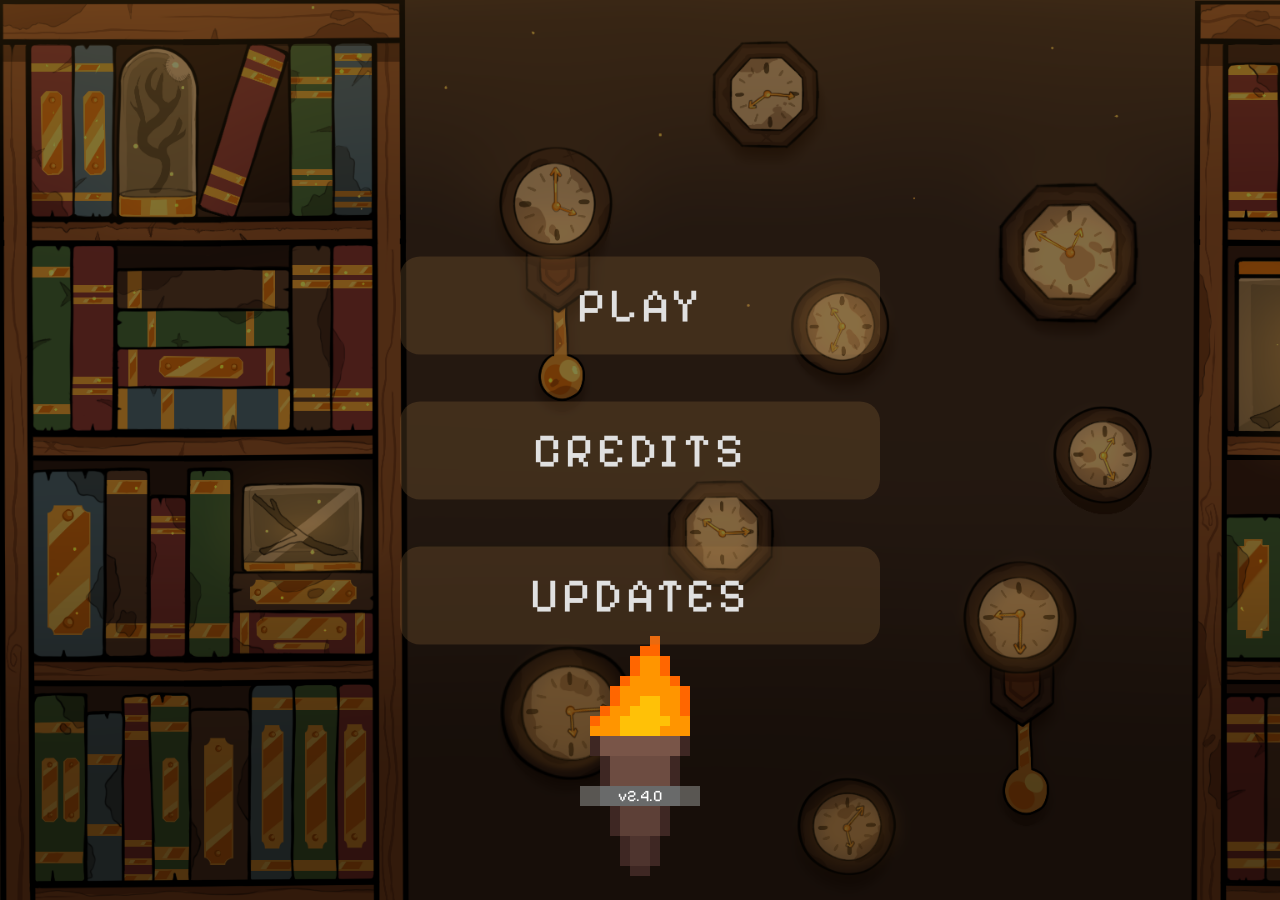
<file: index.html>
<!doctype html>
<html lang="en">
  <head>
    <meta charset="UTF-8" />
    <meta name="viewport" content="width=device-width, initial-scale=1.0" />
    <title>crackTheCode V2</title>
    <link rel="stylesheet" href="css/index/index.css" />
  </head>

  <body>
    <div id="torch">
      <img src="./images/torch.gif" alt="" />
      <p style="position: absolute; font-size: 1em; bottom: 75px">v2.4.0</p>
    </div>

    <div id="startScreen">
      <!--  -->
      <button id="playBtn" class="sBtn" onclick="playGame()">PLAY</button>
      <button id="creditsBtn" class="sBtn" onclick="openCredits()">
        CREDITS
      </button>
      <button id="updatesBtn" class="sBtn" onclick="openUpdates()">
        UPDATES
      </button>
    </div>

    <div id="playScreen" class="screen hidden" tabindex="0">
      <button class="closeScreen">⬅</button>
      <h1>Welcome to Crack the Code V2</h1>
      <p>
        If you haven't solved V1, we recommend going back to complete it before
        continuing. In this game, you will be tasked with uncovering hidden
        clues, solving cryptic puzzles, and decoding complex patterns to advance
        through each level. Sharpen your mind—each step will test your logic,
        creativity, and attention to detail. Are you ready?
      </p>
      <h2 id="proceed">enter to proceed</h2>
    </div>

    <div id="creditsScreen" class="screen hidden">
      <button class="closeScreen">⬅</button>
      <p id="creditsParagraph">
        Created By
        <span class="creditsPTitle"
          >Siddiq - The Mastermind Behind the Codes</span
        >
        <br />
        <br />
        <span class="creditsPTitle">Special Thanks</span>
        <br />
        to random stackoverflow threads, <br />
        to my patience to widdle // might remove soon
        <span class="creditsPTitle">Directors</span>
        <br />
        Thomas Family -
        <span class="creditsPTitle">Ideas</span>
        <a href="https://codepen.io/bulanmaster/pen/poERRG">HACKSYS </a>
      </p>
    </div>
    <div id="updatesScreen" class="screen hidden">
      <button class="closeScreen">⬅</button>
      <p style="font-size: 2em">UPDATES:</p>
      <p>v2.1.0</p>
      <p>9.27.24 - HUST system</p>
      <p>9.28.24 - implemented smart api for mirror room (NO SPOILERS :D)</p>
      <p>9.29.24:10.3.24 - bug fixes, new levels</p>
      <p>10.4.24 - loading screen for level 1</p>
      <p>10.23.24 - level three updates</p>
      <p>11.26.24 - finished level three</p>
      <p>
        11.25.24 - made level harder, changed "C" to view inventory to "E",
        working on not allowing the user to open inventory while in the envelope
      </p>
      <p>
        11.27.24 - scrolled l4 terminal into view & also inserts element BEFORE
        the first element :> (so happy to fix that rn lol)
      </p>
      <p>11.27.24 - finished level 4 still has to be polished lmao</p>
    </div>

    <script src="/scripts/index/index.js"></script>
    <script src="/scripts/index/game.js"></script>
    <script src="/scripts/index/scripts.js"></script>
  </body>
</html>
</file>
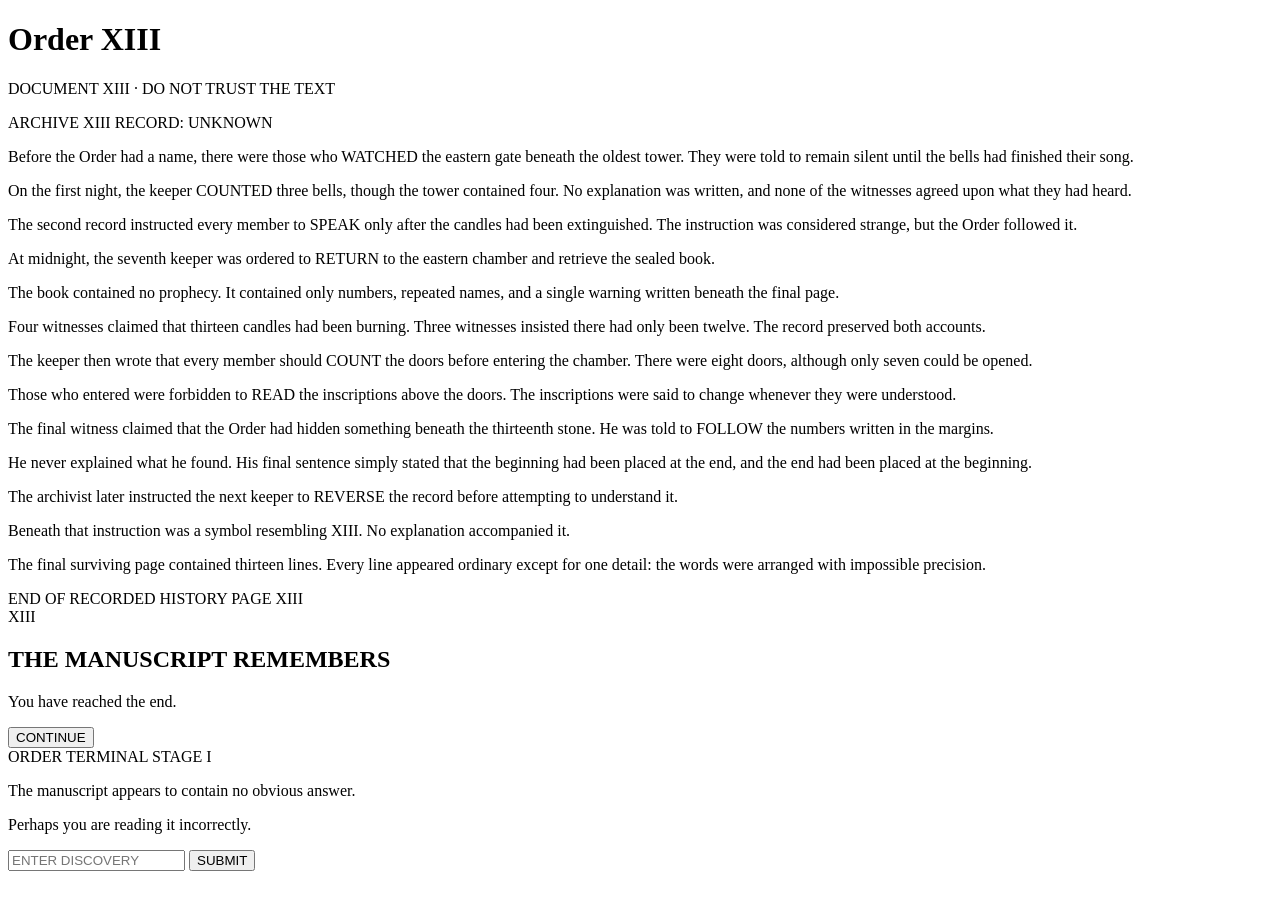
<file: levels/levelFive.html>
<!DOCTYPE html>
<html lang="en">
<head>
    <meta charset="UTF-8">
    <meta name="viewport" content="width=device-width, initial-scale=1.0">

    <title>Level 5 - The Order's Manuscript</title>

    <link rel="stylesheet" href="D:\Documents 2\[2025\crackTheCodeV2\css\levelFive\game.css">
    <link rel="stylesheet" href="D:\Documents 2\[2025\crackTheCodeV2\css\keys.css">
</head>

<body>

    <div class="vignette"></div>

    <main class="manuscript-room">

        <header class="header">
            <!-- <span>THE ORDER OF XIII</span> -->

            <h1>Order XIII</h1>

            <p>
                DOCUMENT XIII · DO NOT TRUST THE TEXT
            </p>
        </header>


        <section class="manuscript">

            <div class="manuscript-top">
                <span>ARCHIVE XIII</span>
                <span>RECORD: UNKNOWN</span>
            </div>


            <article id="manuscriptText">

                <p>
                    Before the Order had a name, there were those who
                    <span class="marked">WATCHED</span> the eastern gate
                    beneath the oldest tower. They were told to remain
                    silent until the bells had finished their song.
                </p>

                <p>
                    On the first night, the keeper
                    <span class="marked">COUNTED</span> three bells,
                    though the tower contained four. No explanation was
                    written, and none of the witnesses agreed upon what
                    they had heard.
                </p>

                <p>
                    The second record instructed every member to
                    <span class="marked">SPEAK</span> only after the
                    candles had been extinguished. The instruction was
                    considered strange, but the Order followed it.
                </p>

                <p>
                    At midnight, the seventh keeper was ordered to
                    <span class="marked">RETURN</span> to the eastern
                    chamber and retrieve the sealed book.
                </p>

                <p>
                    The book contained no prophecy. It contained only
                    numbers, repeated names, and a single warning written
                    beneath the final page.
                </p>

                <p>
                    Four witnesses claimed that thirteen candles had been
                    burning. Three witnesses insisted there had only been
                    twelve. The record preserved both accounts.
                </p>

                <p>
                    The keeper then wrote that every member should
                    <span class="marked">COUNT</span> the doors before
                    entering the chamber. There were eight doors, although
                    only seven could be opened.
                </p>

                <p>
                    Those who entered were forbidden to
                    <span class="marked">READ</span> the inscriptions
                    above the doors. The inscriptions were said to change
                    whenever they were understood.
                </p>

                <p>
                    The final witness claimed that the Order had hidden
                    something beneath the thirteenth stone. He was told to
                    <span class="marked">FOLLOW</span> the numbers written
                    in the margins.
                </p>

                <p>
                    He never explained what he found. His final sentence
                    simply stated that the beginning had been placed at
                    the end, and the end had been placed at the beginning.
                </p>

                <p>
                    The archivist later instructed the next keeper to
                    <span class="marked">REVERSE</span> the record before
                    attempting to understand it.
                </p>

                <p>
                    Beneath that instruction was a symbol resembling XIII.
                    No explanation accompanied it.
                </p>

                <p>
                    The final surviving page contained thirteen lines.
                    Every line appeared ordinary except for one detail:
                    the words were arranged with impossible precision.
                </p>

            </article>


            <div class="manuscript-bottom">

                <span>END OF RECORDED HISTORY</span>

                <span>PAGE XIII</span>

            </div>

        </section>


       


        <section
            id="finalSection"
            class="final-section hidden"
        >

            <div class="final-symbol">
                XIII
            </div>

            <h2>
                THE MANUSCRIPT REMEMBERS
            </h2>

            <p id="finalMessage">
                You have reached the end.
            </p>

            <button id="continueButton">
                CONTINUE
            </button>

        </section>

    </main>

     <section class="terminal">

            <div class="terminal-title">
                <span>ORDER TERMINAL</span>

                <span id="stage">
                    STAGE I
                </span>
            </div>


            <div id="terminalMessage">

                <p>
                    The manuscript appears to contain no obvious answer.
                </p>

                <p class="dim">
                    Perhaps you are reading it incorrectly.
                </p>

            </div>


            <div class="input-row">

                <input
                    id="answerInput"
                    type="text"
                    autocomplete="off"
                    spellcheck="false"
                    placeholder="ENTER DISCOVERY"
                >

                <button id="submitAnswer">
                    SUBMIT
                </button>

            </div>


            <div id="feedback"></div>

        </section>


    <script
        src="D:\Documents 2\[2025\crackTheCodeV2\scripts\levelFive\game.js"
        type="module"
    ></script>

    <script
        src="D:\Documents 2\[2025\crackTheCodeV2\scripts\scripts.js"
        type="module"
    ></script>

    <script
        src="D:\Documents 2\[2025\crackTheCodeV2\scripts\keys.js"
        type="module"
    ></script>

</body>
</html>
</file>
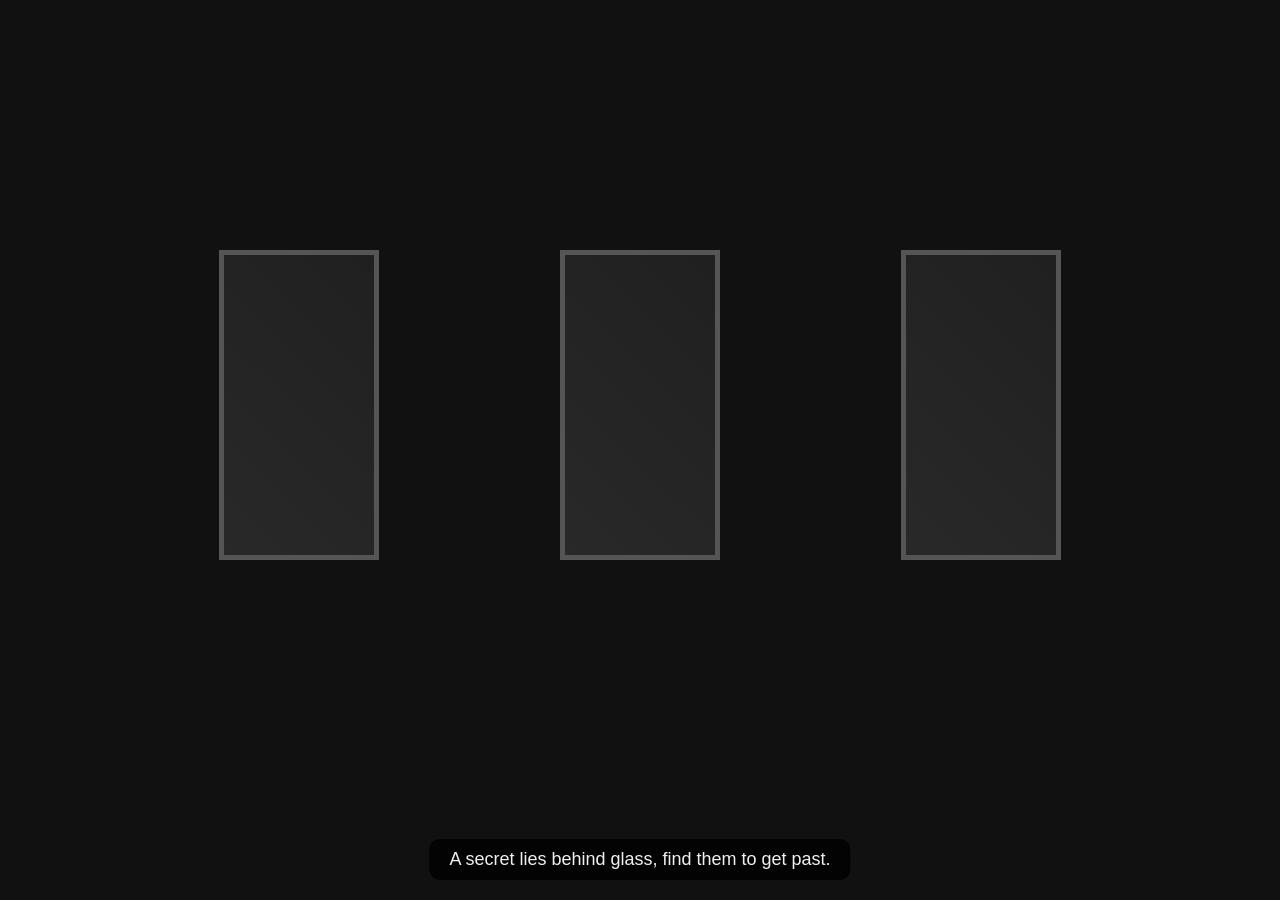
<file: levels/levelTwo.html>
<!DOCTYPE html>
<html lang="en">
<head>
    <meta charset="UTF-8">
    <meta name="viewport" content="width=device-width, initial-scale=1.0">
    <title>Level 2 - The Mirror Room</title>
    <link rel="stylesheet" href="/css/levelTwo/game.css">
    <link rel="stylesheet" href="/css/levelTwo/animations.css">
    <link rel="stylesheet" href="/css/keys.css">
</head>
<body>
    <div id="blurredBG" class="">
        <div class="inventory " id="inventory">
            <span>e to close</span>
        </div>
    </div>
    <div class="mirror-room">
        <div class="mirror" id="mirror-1" data-hidden-message="Secret Code: 2000"></div>
        <div class="mirror" id="mirror-2" data-hidden-message="Keep Looking..."></div>
        <div class="mirror" id="mirror-3" data-hidden-message="Not Quite..."></div>
    </div>

    <div class="message-display" id="message-display">A secret lies behind glass, find them to get past.</div>


    <audio src="/audio/correct.mp3" id="correctSound"></audio>
    <audio src="/audio/wrong.mp3" id="wrongSound"></audio>
    <div id="inputBoxContainer">
        <input type="text" id="inputBox">
    </div>
    <script src="/scripts/levelTwo/index.js"></script>
    <script src="/scripts/levelTwo/scripts.js"></script>
    <script src="/scripts/keys.js" type="module"></script>
</body>
</html>
</file>
<file: css/index/index.css>
@import url("https://fonts.googleapis.com/css2?family=Jersey+15+Charted&family=Roboto:ital,wght@0,100;0,300;0,400;0,500;0,700;0,900;1,100;1,300;1,400;1,500;1,700;1,900&display=swap");

@import url("https://fonts.googleapis.com/css2?family=Pixelify+Sans:wght@400..700&display=swap");
@import url("https://fonts.googleapis.com/css2?family=Quicksand:wght@300..700&display=swap");

.hidden {
  opacity: 0;
  display: none !important;
}

.fade-out {
  animation: hideElement 3s ease forwards;
  display: block;
}

@keyframes hideElement {
  50% {
    opacity: 0;
  }

  100% {
    opacity: 1;
  }
}

.mergeIn {
  animation: mergeIn 3s ease forwards 3s;
  opacity: 0;
}

@keyframes mergeIn {
  25% {
    opacity: 0;
  }
  50% {
    position: absolute;
    top: 50%;
    left: 50%;
    transform: translate(-50%, -50%);
    opacity: 0;
  }

  100% {
    opacity: 0;
  }
}
#torch {
  position: absolute;
  bottom: 4px;
  display: flex;
  justify-content: center;
  align-items: center;
  flex-direction: column;
  pointer-events: none;
  font-family: "Pixelify Sans";

  color: white;
}

.shown {
  opacity: 0;
  animation: fadeIn 1s ease-in forwards;
}

body {
  display: flex;
  justify-content: center;
  align-items: center;
  flex-direction: column;
  height: 100vh;
  background: linear-gradient(
    100deg,
    #224775,
    #1a1a2e
  ); /* Soft gradient with similar tones */
  background-image: url("https://s1ddiq.github.io/crackTheCodeV2/images/background.png");
  background-size: cover;
}

.sBtn {
  font-family: "Pixelify Sans";
  letter-spacing: 2px;
  background-color: #a379423a; /* Dark mysterious color  33 at enmd*/
  color: #e0e0e0; /* Light color for contrast */
  font-size: 24px; /* Larger text */
  border: 0;
  border-radius: 10px; /* Slightly rounded corners */
  padding: 10px 20px; /* Padding for a larger clickable area */
  cursor: pointer; /* Change cursor on hover */
  transition:
    background-color 0.3s,
    transform 0.3s; /* Smooth transition for hover effects */
  width: 10em;
  margin: 2em;
  scale: 2;
  /* box-shadow: 0px 0px 50px 5px white; */
}

.sBtn:hover {
  /* background-color: #a37942; Change background on hover */
  color: white; /* Invert the text color */
  transform: scale(1.1); /* Slight zoom effect */
  background-color: #a37942;
}

.sBtn::before {
  content: "";
  width: 0%;
  height: 100%;
  background-color: #a379428a;
  position: absolute;
  left: 0;
  top: 0;
  border-radius: 10px;
  transition: 0.4s ease;
  opacity: 0.5;
}
.sBtn:hover::before {
  width: 100%;
}

.sBtn:active {
  transform: scale(0.95); /* Slight "pressed" effect */
}

#startScreen {
  /* background-color: #rgb(37, 41, 39); */
  display: flex;
  flex-direction: column;
  border-radius: 25px;
  transition: all 0.4s ease;
  height: 600px;
  justify-content: center;
  align-items: center;
  width: 350px;
}

#startScreen:hover {
  transform: translateY(-2%);
}

body {
  height: 100vh;
  margin: 0;
  background-color: darkblue; /* Background color */
  overflow: hidden;
  position: relative;
}

#play-screen {
  height: 100%;
  width: 100%;
}

@keyframes fadeIn {
  from {
    display: block;
  }

  to {
    opacity: 1;
  }
}

.mergeSelfAfter {
  animation: waitMerge 3s ease forwards;
}

@keyframes waitMerge {
  from {
    position: absolute;
    top: 20%;
  }
  to {
    position: absolute;
    top: 50%;
    transform: translateY(-50%);
  }
}

#creditsScreen,
#updatesScreen {
  position: absolute;
  background-color: #a379423a;
  padding: 20px;
  border-radius: 20px;
  min-width: 450px;
  height: 600px;
  color: white;
  font-family: "Pixelify Sans";
}

#playScreen {
  background-color: #a37942; /* Your chosen color */
  display: flex;
  justify-content: center;
  align-items: center;
  flex-direction: column;
  width: 100vw;
  height: 100vh;
  padding: 20px;
  box-sizing: border-box;
  color: #fff; /* Text color */
  font-family: "Quicksand", sans-serif;
  position: absolute;
  top: 0;
}

#playScreen h1 {
  font-size: 3rem; /* Large heading */
  margin-bottom: 20px;
}

#playScreen p {
  font-size: 2rem; /* Smaller, readable paragraph */
  margin: 10px 0;
  text-align: justify;
  max-width: 700px;
}

#playScreen .closeScreen {
  background-color: #1a1a2e; /* Dark background for button */
  color: #fff;
  border: none;
  padding: 10px 20px;
  font-size: 1.5rem;
  cursor: pointer;
  position: absolute;
  top: 20px;
  left: 20px;
  border-radius: 5px;
}

.screen {
  animation: showSelf 1s ease forwards;
  overflow: hidden;
  border: 2px solid white;
}

@keyframes showSelf {
  from {
    opacity: 0;
  }
  to {
    opacity: 1;
  }
}

#playScreen #startGame:hover {
  opacity: 0.7;
}

#proceed {
  color: rgb(105, 76, 76) !important;
}

#creditsParagraph {
  font-weight: bold;
  font-family: "Quicksand", sans-serif;
}

.creditsPTitle {
  font-size: 1.5em;
  display: block;
}

.closeScreen {
  width: 100px;
  height: 40px;
  border-radius: 10px;
  border: 0;
  color: white;
  background-color: #a37942;
  font-size: 2em;
  display: flex;
  justify-content: center;
  align-items: center;
  cursor: pointer;
}

.dot {
  position: absolute;
  width: 4px;
  height: 4px;
  background-color: rgba(247, 195, 25, 0.863);
  border-radius: 50%;
  opacity: 0;
  animation: shine 5s infinite ease-in-out;
  transition: transform 4s ease-in-out; /* Smooth movement */
  top: 0;
  left: 0;
}

@keyframes shine {
  0% {
    opacity: 0;
  }
  50% {
    opacity: 1;
  }
  100% {
    opacity: 0;
  }
}
</file>
<file: css/levelTwo/game.css>
body {
    font-family: Arial, sans-serif;
    background-color: #111;
    color: #fff;
    display: flex;
    justify-content: center;
    align-items: center;
    height: 100vh;
    margin: 0;
    overflow: hidden;
    transition: opacity 0.5s ease;
}


.hidden {
    display: none;
}

.shown {
    display: block;
}
.mirror-room {
    display: flex;
    justify-content: space-around;
    width: 80%;
    height: 400px;
    position: relative;
}

.glitch {
    position: absolute;
    top: 50%;
    transform: translateY(-50%);
    animation: glitchElement 1s ease infinite;
}


.mirror {
    width: 150px;
    height: 300px;
    background-color: #222;
    border: 5px solid #555;
    box-shadow: 0 0 10px rgba(255, 255, 255, 0);
    transition: transform 0.6s ease;
    cursor: pointer;
    position: relative;
}

.mirror:before {
    content: '';
    position: absolute;
    top: 0;
    left: 0;
    width: 100%;
    height: 100%;
    background: linear-gradient(45deg, rgba(255,255,255,0.1), rgba(0,0,0,0.2));
    opacity: 0.3;
    z-index: 1;
}

.message-display {
    position: absolute;
    bottom: 20px;
    left: 50%;
    transform: translateX(-50%);
    background-color: rgba(0, 0, 0, 0.8);
    padding: 10px 20px;
    border-radius: 10px;
    font-size: 18px;
    color: #f0f0f0;
    text-align: center;
}

.rotated {
    transform: rotateY(180deg);
}

.hidden-message {
    position: absolute;
    bottom: 10px;
    left: 50%;
    transform: translateX(-50%);
    color: rgba(255, 255, 0, 0.8);
    font-size: 14px;
    display: none;
}


#inputBoxContainer {
    transition: all 2s ease;
    width: 500px;
    height: 500px;
    border-radius: 50px;
    position: absolute;
    transform: translateY(-50%);
    top: 50%;
    flex-direction: column;
    justify-content: center;
    align-items: center;
    opacity: 0;
    display: none;
}

#inputBox {
    height: 50px;
    border-radius: 10px;
    width: 100%;
}


.fade-out {
    transition: 0.5s ease;
    opacity: 0;
}
</file>
<file: css/levelTwo/animations.css>
@keyframes glitchElement {
    50% {
        display: none;
        opacity: 0;
    }
    
    100% {
        display: flex;
    }

}
</file>
<file: css/keys.css>
@import url('https://fonts.googleapis.com/css2?family=Fredoka:wght@300..700&display=swap');
@import url('https://fonts.googleapis.com/css2?family=Roboto:ital,wght@0,100;0,300;0,400;0,500;0,700;0,900;1,100;1,300;1,400;1,500;1,700;1,900&family=VT323&display=swap');
#inventory {
    background-color: #006eff;
    border-radius: 7px;
    padding: 15px 25px;
    color: white;
    width: 10%;
    text-align: center;
    position: relative;
    top: 50%;
    left: 50%;
    transform: translate(-50%, -50%);
    box-shadow: 0 10px 10px rgba(53, 34, 163, 0.253);
    z-index: 999;
    display: none;
  }
  
  .key-element {
    border: 2px solid white;
    border-radius: 7px;
    padding: 7px 5px;
    cursor: pointer;
    position: relative; /* Ensures the pseudo-element is positioned relative to this element */
  }
  
  
  .key-element::after {
    transition: all 0.3s ease-in; /* Smooth transition */
    content: '';
    position: absolute; /* Required for positioning */
    height: 0; /* Default height */
    width: 100%;
    transform: translateX(-50%);
    left: 50%;
    background-color: rgb(255, 0, 0);
    border-radius: 7px;
    margin: 0;
    opacity: 0.2;
    bottom: 0;
  }
  
  .key-element:hover::after {
    height: 12%; /* Height on hover */
  }
  
  
  
  #blurredBG {
    display: none;
    position: absolute;
    width: 100vw;
    height: 100vh;
    background-color: rgba(0, 0, 0, 0.925);
  }
  
  .showInventory {
    display: block !important;
  }

  .borderRedFade {
    color: rgb(255, 38, 0);
  }
  
  
  .borderGreenFade {
    color: green;
  }
</file>
